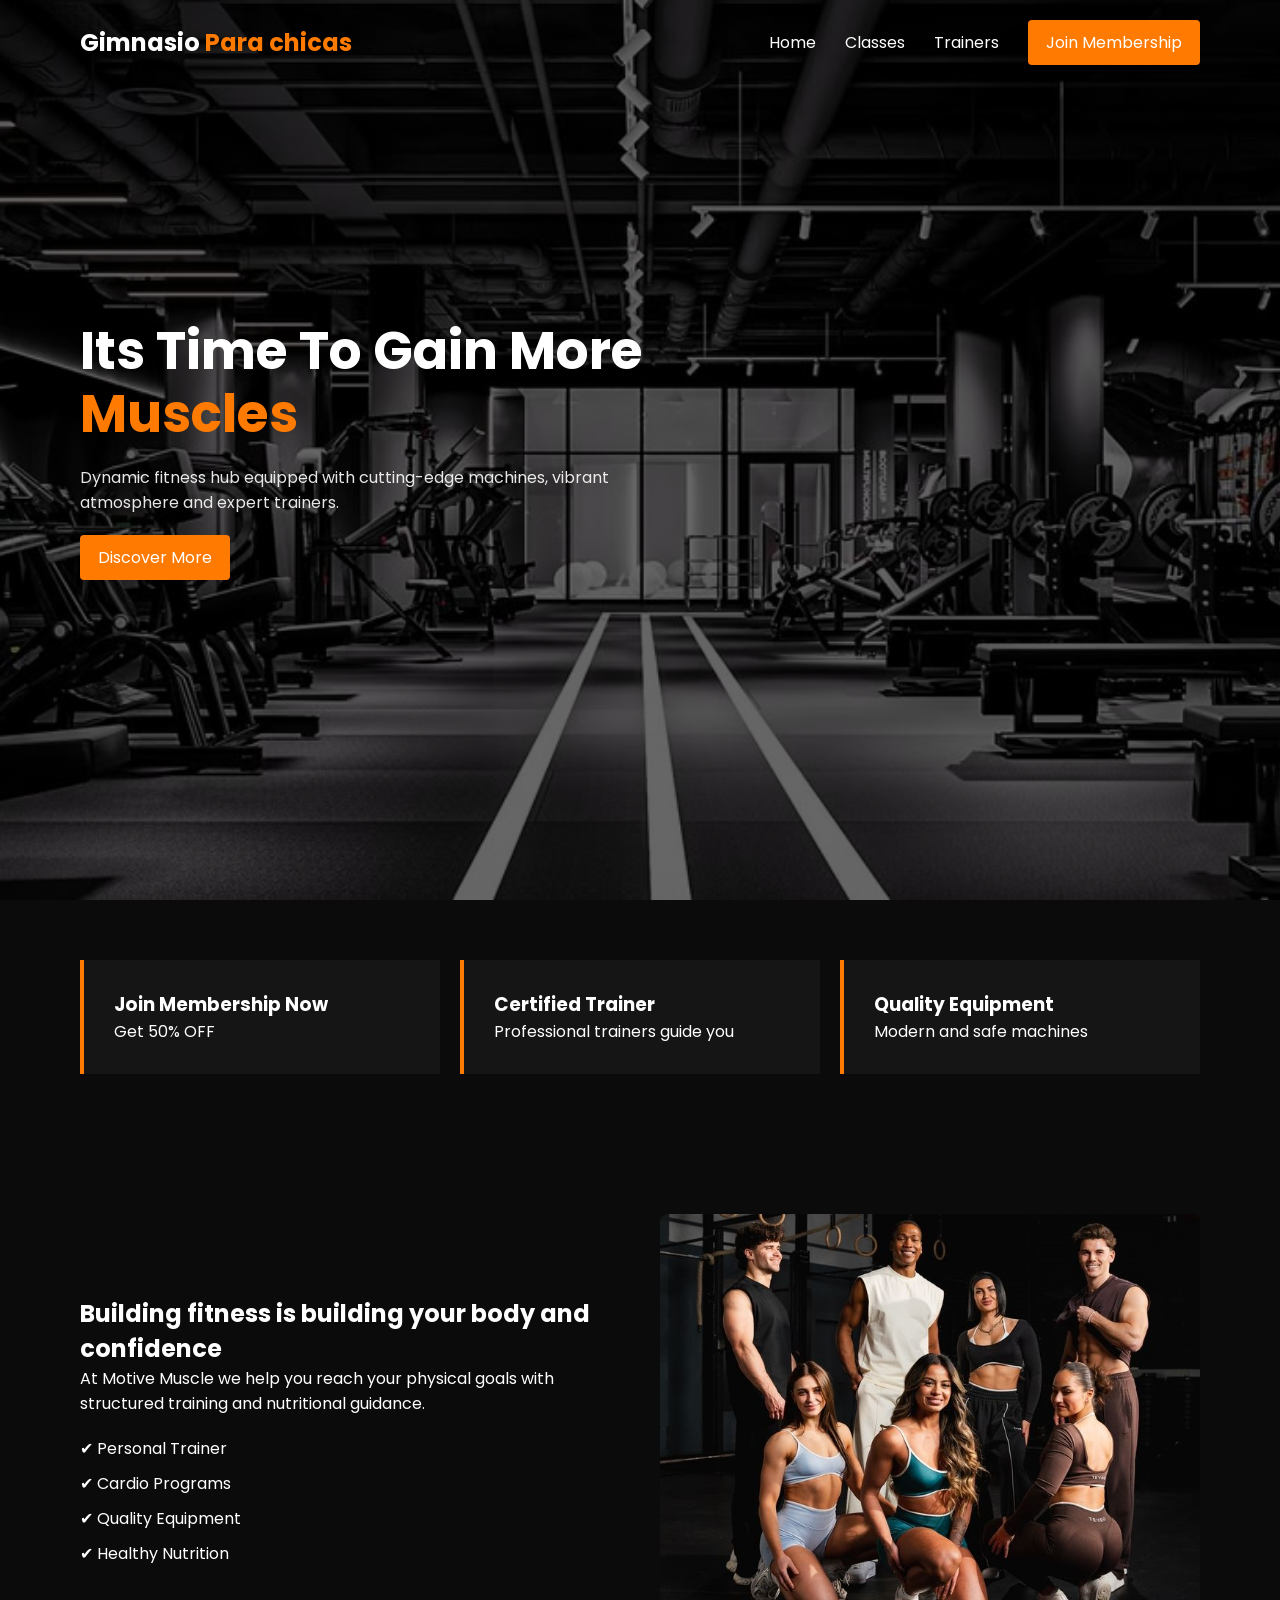
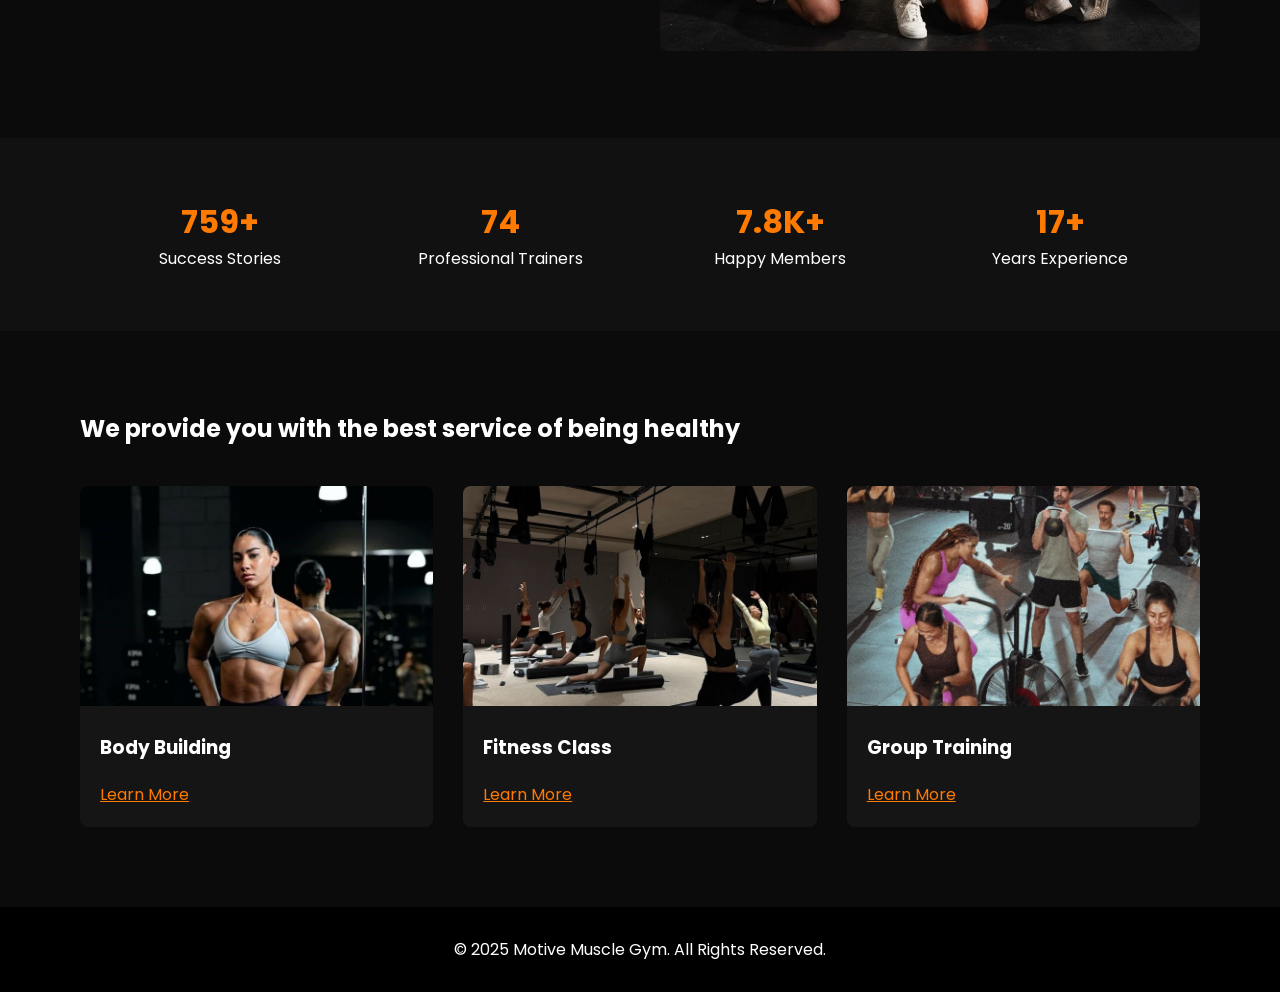
<file: public/index.html>
<!DOCTYPE html>
<html lang="en">
<head>
  <meta charset="UTF-8" />
  <meta name="viewport" content="width=device-width, initial-scale=1.0"/>
  <title>Motive Muscle | Gym</title>
  <link rel="stylesheet" href="styles.css">
</head>
<body>

<header class="header">
  <div class="logo"> Gimnasio <span>Para chicas</span></div>
  <nav>
    <a href="index.html">Home</a>
    <a href="classes.html">Classes</a>
    <a href="trainers.html">Trainers</a>
    <a class="btn" href="join.html">Join Membership</a>
  </nav>
</header>

<section class="hero">
  <div class="hero-content">
    <h1>Its Time To Gain More <span>Muscles</span></h1>
    <p>
      Dynamic fitness hub equipped with cutting-edge machines,
      vibrant atmosphere and expert trainers.
    </p>
    <a href="classes.html" class="btn">Discover More</a>
  </div>
</section>

<section class="features">
  <div class="feature-card">
    <h3>Join Membership Now</h3>
    <p>Get 50% OFF</p>
  </div>
  <div class="feature-card">
    <h3>Certified Trainer</h3>
    <p>Professional trainers guide you</p>
  </div>
  <div class="feature-card">
    <h3>Quality Equipment</h3>
    <p>Modern and safe machines</p>
  </div>
</section>

<section class="about">
  <div class="about-text">
    <h2>Building fitness is building your body and confidence</h2>
    <p>
      At Motive Muscle we help you reach your physical goals with
      structured training and nutritional guidance.
    </p>
    <ul>
      <li>✔ Personal Trainer</li>
      <li>✔ Cardio Programs</li>
      <li>✔ Quality Equipment</li>
      <li>✔ Healthy Nutrition</li>
    </ul>
  </div>
  <div class="about-img">
    <img src="images/trainer.jpg" alt="Trainer">
  </div>
</section>

<section class="stats">
  <div>
    <h3>759+</h3>
    <p>Success Stories</p>
  </div>
  <div>
    <h3>74</h3>
    <p>Professional Trainers</p>
  </div>
  <div>
    <h3>7.8K+</h3>
    <p>Happy Members</p>
  </div>
  <div>
    <h3>17+</h3>
    <p>Years Experience</p>
  </div>
</section>

<section class="classes">
  <h2>We provide you with the best service of being healthy</h2>

  <div class="class-grid">
    <div class="class-card">
      <img src="images/class1.jpg" alt="">
      <h3>Body Building</h3>
      <a href="#">Learn More</a>
    </div>

    <div class="class-card">
      <img src="images/class2.jpg" alt="">
      <h3>Fitness Class</h3>
      <a href="#">Learn More</a>
    </div>

    <div class="class-card">
      <img src="images/class3.jpg" alt="">
      <h3>Group Training</h3>
      <a href="#">Learn More</a>
    </div>
  </div>
</section>

<footer class="footer">
  <p>© 2025 Motive Muscle Gym. All Rights Reserved.</p>
</footer>

</body>
</html>
</file>
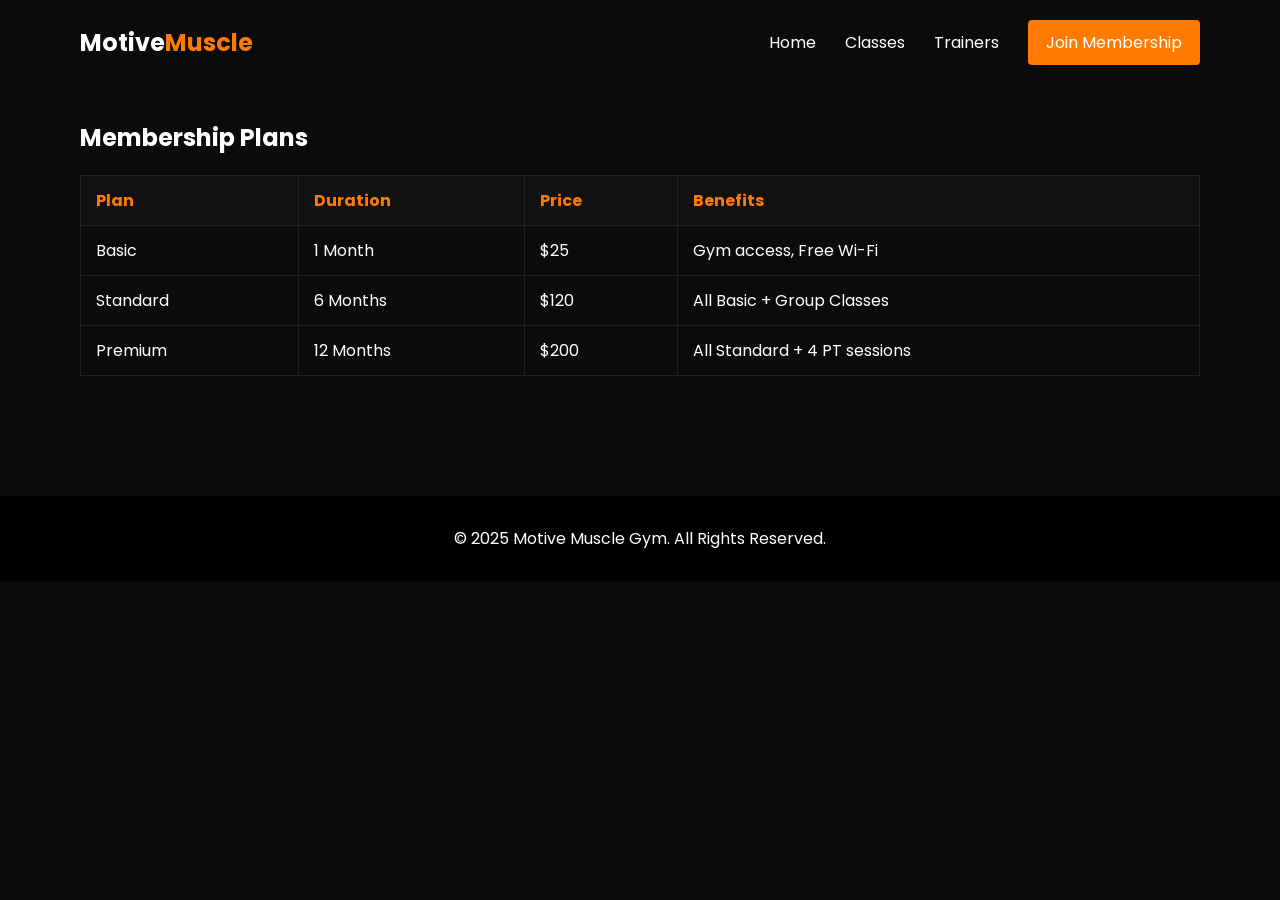
<file: public/join.html>
<!DOCTYPE html>
<html lang="en">
<head>
  <meta charset="UTF-8" />
  <meta name="viewport" content="width=device-width, initial-scale=1.0"/>
  <title>Join Membership | Motive Muscle</title>
  <link rel="stylesheet" href="styles.css">
</head>
<body>

<header class="header">
  <div class="logo"> Motive<span>Muscle</span></div>
  <nav>
    <a href="index.html">Home</a>
    <a href="classes.html">Classes</a>
    <a href="trainers.html">Trainers</a>
    <a class="btn" href="join.html">Join Membership</a>
  </nav>
</header>

<section class="join" style="padding:120px 80px;">
  <h1>Membership Plans</h1>
  <table class="pricing-table">
    <thead>
      <tr>
        <th>Plan</th>
        <th>Duration</th>
        <th>Price</th>
        <th>Benefits</th>
      </tr>
    </thead>
    <tbody>
      <tr>
        <td>Basic</td>
        <td>1 Month</td>
        <td>$25</td>
        <td>Gym access, Free Wi-Fi</td>
      </tr>
      <tr>
        <td>Standard</td>
        <td>6 Months</td>
        <td>$120</td>
        <td>All Basic + Group Classes</td>
      </tr>
      <tr>
        <td>Premium</td>
        <td>12 Months</td>
        <td>$200</td>
        <td>All Standard + 4 PT sessions</td>
      </tr>
    </tbody>
  </table>
</section>

<footer class="footer">
  <p>© 2025 Motive Muscle Gym. All Rights Reserved.</p>
</footer>

</body>
</html>
</file>
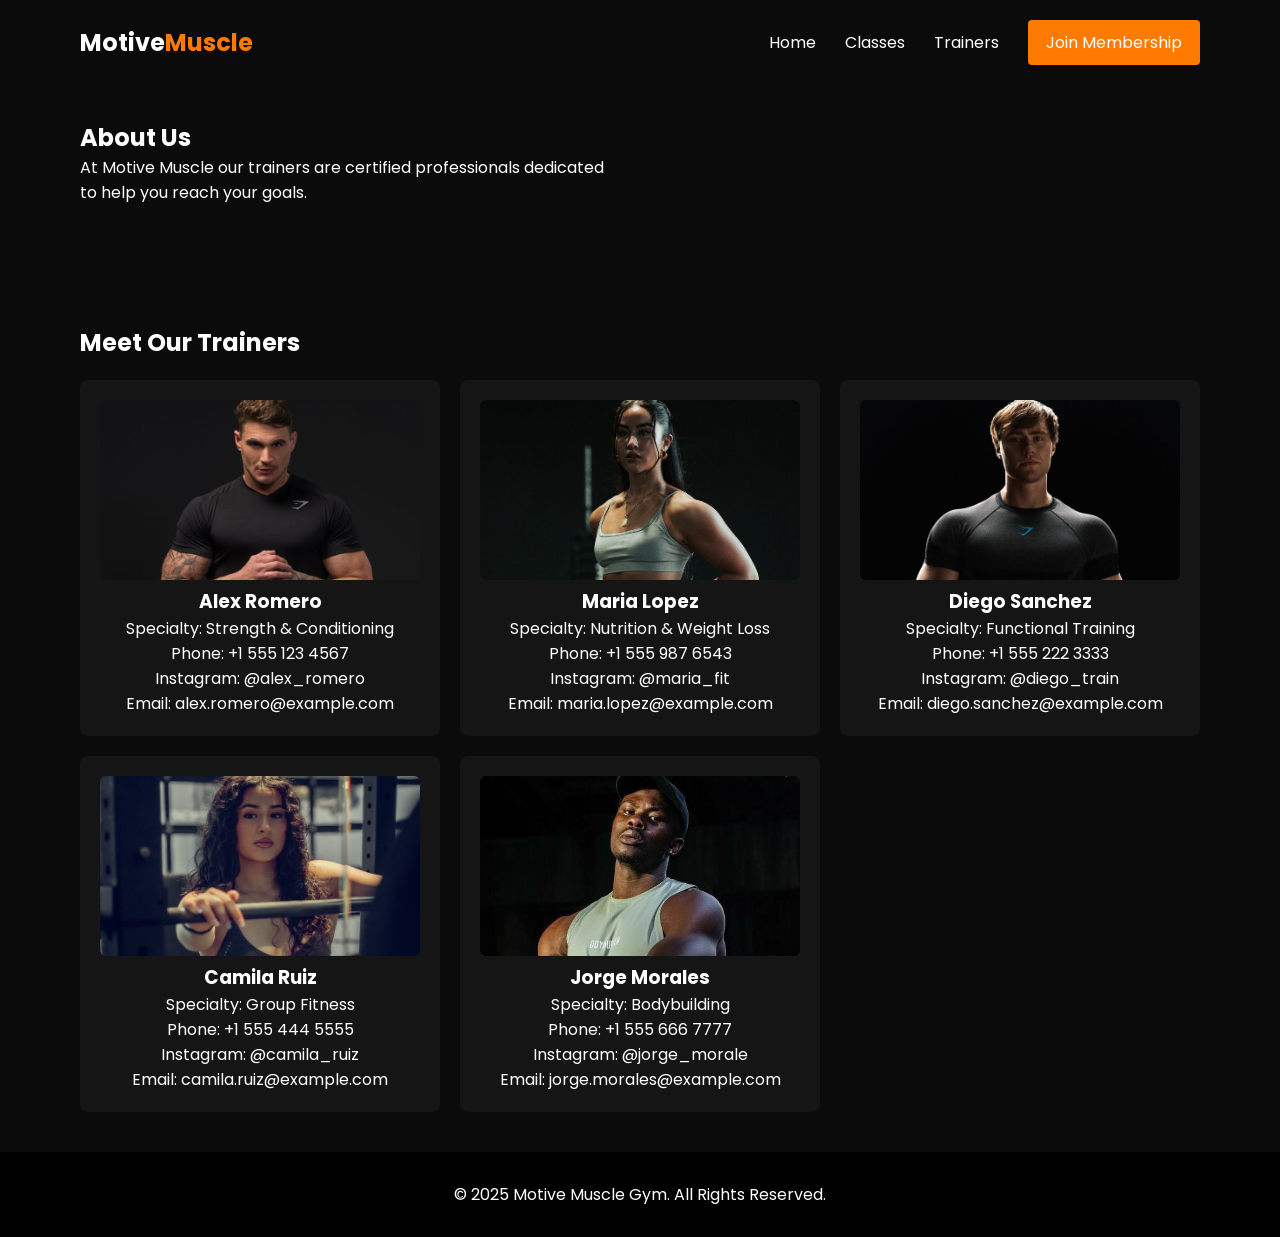
<file: public/trainers.html>
<!DOCTYPE html>
<html lang="en">
<head>
  <meta charset="UTF-8" />
  <meta name="viewport" content="width=device-width, initial-scale=1.0"/>
  <title>Trainers | Motive Muscle</title>
  <link rel="stylesheet" href="styles.css">
</head>
<body>

<header class="header">
  <div class="logo"> Motive<span>Muscle</span></div>
  <nav>
    <a href="index.html">Home</a>
    <a href="classes.html">Classes</a>
    <a href="trainers.html">Trainers</a>
    <a class="btn" href="join.html">Join Membership</a>
  </nav>
</header>

<section class="about" style="padding-top:120px;">
  <div class="about-text">
    <h2>About Us</h2>
    <p>At Motive Muscle our trainers are certified professionals dedicated to help you reach your goals.</p>
  </div>
</section>

<section class="trainers-section" style="padding:40px 80px;">
  <h2>Meet Our Trainers</h2>
  <div class="trainers-grid">
    <div class="trainer-card">
      <img src="images/trainer1.jpg" alt="Trainer 1">
      <h3>Alex Romero</h3>
      <p>Specialty: Strength & Conditioning</p>
      <p>Phone: +1 555 123 4567</p>
      <p>Instagram: @alex_romero</p>
      <p>Email: alex.romero@example.com</p>
    </div>

    <div class="trainer-card">
      <img src="images/trainer3.jpg" alt="Trainer 2">
      <h3>Maria Lopez</h3>
      <p>Specialty: Nutrition & Weight Loss</p>
      <p>Phone: +1 555 987 6543</p>
      <p>Instagram: @maria_fit</p>
      <p>Email: maria.lopez@example.com</p>
    </div>

    <div class="trainer-card">
      <img src="images/trainer2.jpg" alt="Trainer 3">
      <h3>Diego Sanchez</h3>
      <p>Specialty: Functional Training</p>
      <p>Phone: +1 555 222 3333</p>
      <p>Instagram: @diego_train</p>
      <p>Email: diego.sanchez@example.com</p>
    </div>

    <div class="trainer-card">
      <img src="images/trainer4.jpg" alt="Trainer 4">
      <h3>Camila Ruiz</h3>
      <p>Specialty: Group Fitness</p>
      <p>Phone: +1 555 444 5555</p>
      <p>Instagram: @camila_ruiz</p>
      <p>Email: camila.ruiz@example.com</p>
    </div>

    <div class="trainer-card">
      <img src="images/trainer5.jpg" alt="Trainer 5">
      <h3>Jorge Morales</h3>
      <p>Specialty: Bodybuilding</p>
      <p>Phone: +1 555 666 7777</p>
      <p>Instagram: @jorge_morale</p>
      <p>Email: jorge.morales@example.com</p>
    </div>
  </div>
</section>

<footer class="footer">
  <p>© 2025 Motive Muscle Gym. All Rights Reserved.</p>
</footer>

</body>
</html>
</file>
<file: public/styles.css>
@import url('https://fonts.googleapis.com/css2?family=Poppins:wght@300;400;600;700&display=swap');

*{
  margin:0;
  padding:0;
  box-sizing:border-box;
  font-family:'Poppins', sans-serif;
}

body{
  background:#0b0b0b;
  color:#fff;
}

/* HEADER */
.header{
  display:flex;
  justify-content:space-between;
  align-items:center;
  padding:20px 80px;
  position:fixed;
  width:100%;
  background:transparent; /* ahora transparente por defecto */
  transition: background .32s ease, box-shadow .32s ease;
  z-index:10;
}

.header.scrolled{
  background: rgba(0,0,0,0.8);
  box-shadow: 0 4px 20px rgba(0,0,0,0.3);
}

.logo{
  font-size:24px;
  font-weight:700;
}
.logo span{
  color:#ff7a00;
}

nav a{
  margin-left:25px;
  text-decoration:none;
  color:#fff;
  transition:0.3s;
}

nav a:hover{
  color:#ff7a00;
}

.btn{
  background:#ff7a00;
  padding:10px 18px;
  border-radius:4px;
  color: #fff; /* asegurar texto blanco */
  text-decoration:none;
  display:inline-block;
}

/* HERO */
.hero{
  height:100vh;
  background:
    linear-gradient(rgba(0,0,0,.6), rgba(0,0,0,.6)),
    url("images/hero1.jpg") center/cover;
  display:flex;
  align-items:center;
  padding:0 80px;
}

.hero-content{
  max-width:600px;
  animation: fadeUp 1.2s ease;
}

.hero h1{
  font-size:52px;
  line-height:1.2;
}

.hero span{
  color:#ff7a00;
}

.hero p{
  margin:20px 0;
  opacity:.9;
}

/* FEATURES */
.features{
  display:grid;
  grid-template-columns:repeat(3,1fr);
  gap:20px;
  padding:60px 80px;
}

.feature-card{
  background:#151515;
  padding:30px;
  border-left:4px solid #ff7a00;
  transition:.4s;
}

.feature-card:hover{
  transform:translateY(-8px);
}

/* ABOUT */
.about{
  display:grid;
  grid-template-columns:1fr 1fr;
  gap:40px;
  padding:80px;
  align-items:center;
}

.about img{
  width:100%;
  border-radius:8px;
}

.about ul{
  margin-top:20px;
  list-style:none;
}

.about li{
  margin-bottom:10px;
}

/* STATS */
.stats{
  background:#111;
  display:grid;
  grid-template-columns:repeat(4,1fr);
  text-align:center;
  padding:60px 80px;
}

.stats h3{
  color:#ff7a00;
  font-size:32px;
}

/* CLASSES */
.classes{
  padding:80px;
}

.classes h2{
  margin-bottom:40px;
}

.class-grid{
  display:grid;
  grid-template-columns:repeat(3,1fr);
  gap:30px;
}

.class-card{
  background:#151515;
  border-radius:8px;
  overflow:hidden;
  transition:.4s;
}

.class-card img{
  width:100%;
  height:220px;
  object-fit:cover;
}

.class-card:hover{
  transform:scale(1.05);
}

.class-card h3{
  padding:20px;
}

.class-card a{
  margin:0 20px 20px;
  display:inline-block;
  color:#ff7a00;
}

/* Page hero (simple) */
.page-hero{
  height:220px;
  display:flex;
  align-items:center;
  justify-content:center;
  position:fixed; /* fijar en top */
  top:80px; /* justo debajo del header fijo */
  left:0;
  width:100%;
  z-index:5;
  color:#fff;
  overflow:hidden;
  --hero-bg-opacity: 1; /* control de opacidad del fondo */
}

/* Imagen de fondo como pseudo-elemento para poder animar su opacidad */
.page-hero::before{
  content: '';
  position: absolute;
  inset: 0;
  background-image: url("images/classes.jpg");
  background-size: cover;
  background-position: center center;
  opacity: var(--hero-bg-opacity);
  transition: opacity .35s ease;
  z-index: 0;
  transform: translateZ(0);
}

/* Overlay (oscurecer) también aplicado por pseudo-elemento */
.page-hero::after{
  content: '';
  position: absolute;
  inset: 0;
  background: linear-gradient(rgba(0,0,0,.5), rgba(0,0,0,.5));
  opacity: calc(var(--hero-bg-opacity));
  transition: opacity .35s ease;
  z-index: 0;
}

/* Asegurar que el contenido quede encima del fondo y pueda desvanecerse */
.page-hero > *{
  position: relative;
  z-index: 1;
  opacity: var(--hero-content-opacity, 1);
  transition: opacity .25s ease;
}

.page-hero h1{
  font-size:36px;
  z-index:1;
  text-shadow:0 4px 12px rgba(0,0,0,.6);
}

/* Si .classes sigue inmediatamente a .page-hero, añadir offset para evitar solapamiento */
.page-hero + .classes{
  padding-top:320px; /* 80px header + 220px hero + margen */
}

/* Trainers */
.trainers-grid{
  display:grid;
  grid-template-columns:repeat(3,1fr);
  gap:20px;
  margin-top:20px;
}

.trainer-card{
  background:#151515;
  padding:20px;
  border-radius:8px;
  text-align:center;
}

.trainer-card img{
  width:100%;
  height:180px;
  object-fit:cover;
  border-radius:6px;
}

/* Pricing table */
.pricing-table{
  width:100%;
  border-collapse:collapse;
  margin-top:20px;
}

.pricing-table th, .pricing-table td{
  padding:12px 15px;
  border:1px solid #222;
  text-align:left;
}

.pricing-table thead th{
  background:#111;
  color:#ff7a00;
}

/* FOOTER */
.footer{
  text-align:center;
  padding:30px;
  background:#000;
}

/* ANIMATIONS */
@keyframes fadeUp{
  from{
    opacity:0;
    transform:translateY(40px);
  }
  to{
    opacity:1;
    transform:translateY(0);
  }
}

/* Responsive: tablet */
@media (max-width: 900px){
  .header{ padding:16px 40px; }
  nav a{ margin-left:16px; font-size:15px; }
  .btn{ padding:8px 14px; }

  .hero{ padding:0 40px; }
  .hero h1{ font-size:40px; }

  .features, .classes, .about, .stats{ padding:40px; }

  .page-hero{ height:180px; top:72px; }
  .page-hero + .classes{ padding-top:260px; }

  .class-grid, .trainers-grid{ grid-template-columns:repeat(2,1fr); }
  .class-card img{ height:180px; }
  .trainer-card img{ height:160px; }
}

/* Responsive: mobile */
@media (max-width: 600px){
  .header{
    flex-direction:column;
    align-items:flex-start;
    padding:12px 20px;
  }
  .header nav{
    margin-top:10px;
    display:flex;
    flex-wrap:wrap;
    gap:8px;
  }
  nav a{ margin-left:0; margin-right:12px; font-size:14px; }
  .logo{ font-size:20px; }

  .hero{ padding:0 20px; height:70vh; }
  .hero h1{ font-size:32px; }

  .features, .classes, .about, .stats{ padding:20px; }

  .page-hero{ height:140px; top:68px; }
  .page-hero + .classes{ padding-top:220px; }

  .class-grid, .trainers-grid{ grid-template-columns:1fr; }
  .class-card img{ height:160px; }
  .trainer-card img{ height:140px; }

  .about{ grid-template-columns:1fr; gap:20px; }
  .features{ grid-template-columns:1fr; }
  .stats{ grid-template-columns:repeat(2,1fr); padding:20px; }

  .pricing-table th, .pricing-table td{ font-size:14px; padding:10px; }

  .btn{ width:auto; }
  .footer{ padding:20px; }
}
</file>
